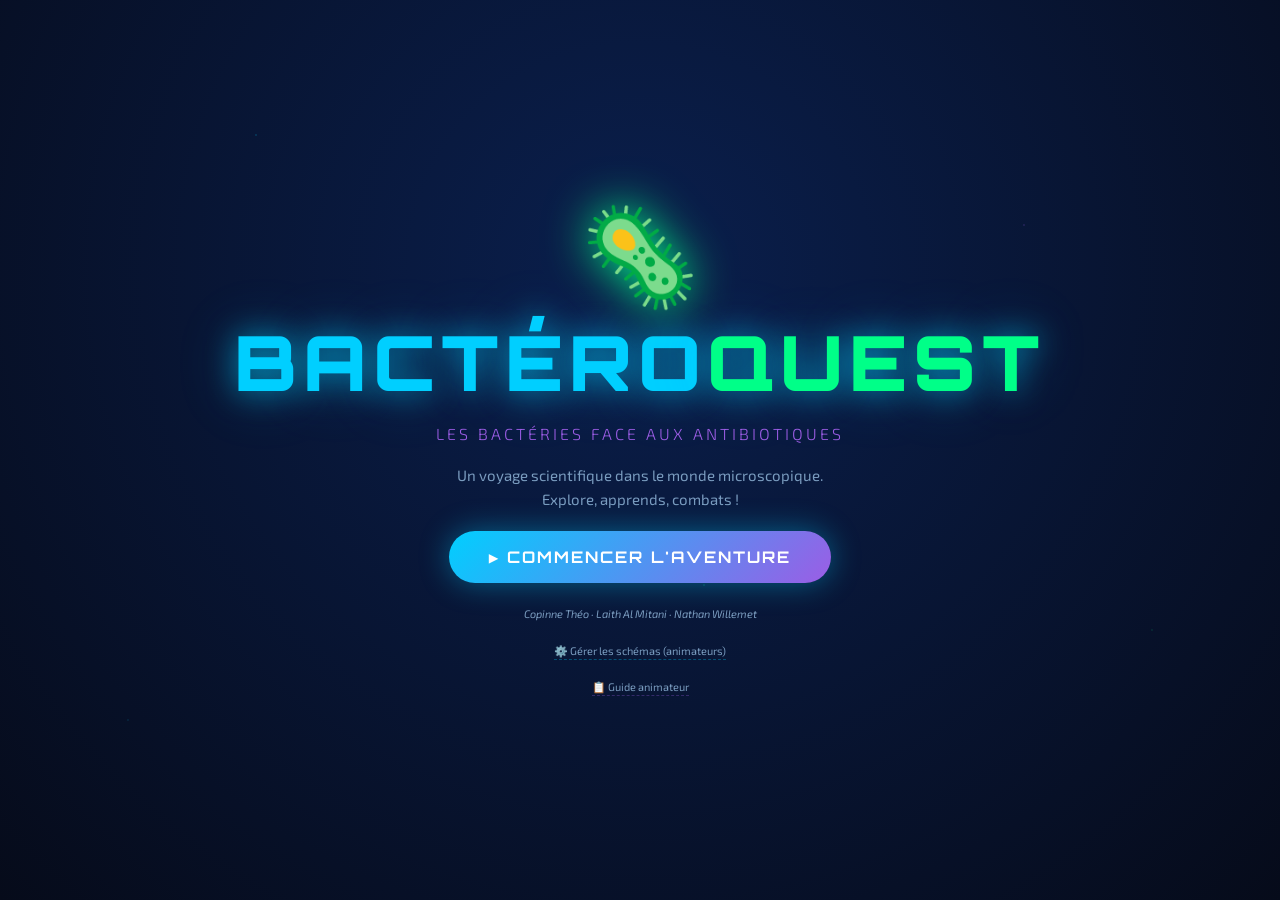
<file: index.html>
<!DOCTYPE html>
<html lang="fr">
<head>
  <meta charset="UTF-8" />
  <meta name="viewport" content="width=device-width, initial-scale=1.0, viewport-fit=cover" />
  <title>BactéroQuest — Les Bactéries face aux Antibiotiques</title>
  <link rel="stylesheet" href="style.css" />
  <link href="https://fonts.googleapis.com/css2?family=Orbitron:wght@400;700;900&family=Exo+2:wght@300;400;600&display=swap" rel="stylesheet" />
</head>
<body>

<!-- ══ ACCUEIL ══ -->
<div id="screen-home" class="screen active">
  <div class="stars"></div>
  <div class="home-content">
    <div class="logo-bacteria">🦠</div>
    <h1 class="game-title">BACTÉRO<span>QUEST</span></h1>
    <p class="game-subtitle">Les Bactéries face aux Antibiotiques</p>
    <p class="game-desc">Un voyage scientifique dans le monde microscopique.<br>Explore, apprends, combats !</p>
    <button class="btn-primary" onclick="Game.startGame()">▶ COMMENCER L'AVENTURE</button>
    <div class="credits">Copinne Théo · Laith Al Mitani · Nathan Willemet</div>
    <a href="schemas.html" style="font-size:11px;color:var(--dim);text-decoration:none;margin-top:4px;border-bottom:1px dashed rgba(0,207,255,.3);padding-bottom:1px">⚙️ Gérer les schémas (animateurs)</a>
    <a href="guide-animateur.html" style="font-size:11px;color:var(--dim);text-decoration:none;border-bottom:1px dashed rgba(155,93,229,.3);padding-bottom:1px">📋 Guide animateur</a>
  </div>
</div>

<!-- ══ HUD ══ -->
<div id="hud" class="hidden">
  <div class="hud-left">
    <span class="hud-label">NIVEAU</span>
    <span id="hud-level">1</span>
  </div>
  <div class="hud-center">
    <div class="progress-bar-wrapper"><div id="progress-bar" class="progress-bar"></div></div>
    <span id="progress-text">0 / 50 XP</span>
  </div>
  <div class="hud-right">
    <span class="hud-label">SCORE</span>
    <span id="hud-score">0</span>
  </div>
</div>

<!-- ══ NIVEAU 1 — Découverte ══ -->
<div id="screen-level1" class="screen level-screen">
  <div class="level-header">
    <span class="level-badge">NIVEAU 1</span>
    <h2>Découverte des Bactéries</h2>
  </div>
  <div class="level-body">
    <div class="arena" id="arena1">
      <canvas id="canvas1" width="700" height="420"></canvas>
      <div class="arena-instructions">👆 Clique sur les bactéries pour les observer !</div>
      <div id="info-popup" class="info-popup hidden">
        <button class="popup-close" onclick="closePopup()">✕</button>
        <div id="popup-content"></div>
      </div>
    </div>
    <div class="info-panel">
      <h3>🔬 Qu'est-ce qu'une bactérie ?</h3>
      <p>Les bactéries sont des <span class="ct" onclick="openTerm('unicellulaire')">organismes unicellulaires</span> — un seul être entier en une seule cellule ! Elles se divisent toutes les <strong>20 à 60 minutes</strong>.</p>
      <p>Elles ont une <span class="ct" onclick="openTerm('paroi')">paroi bactérienne</span> qui les protège. Il existe des <span class="ct" onclick="openTerm('coques')">coques</span> (sphériques) et des <span class="ct" onclick="openTerm('bacilles')">bacilles</span> (en bâtonnet).</p>
      <div class="fact-box">💡 Les bactéries existent depuis ~3,5 milliards d'années. Elles sont partout : intestins, sol, eau !</div>
    </div>
  </div>
  <div class="level-footer">
    <div class="xp-feedback" id="xp1">+10 XP par bactérie observée</div>
    <button class="btn-next" id="btn-next1" onclick="Game.nextLevel()" disabled>Niveau suivant ➜</button>
  </div>
</div>

<!-- ══ NIVEAU 2 — Multiplication ══ -->
<div id="screen-level2" class="screen level-screen">
  <div class="level-header">
    <span class="level-badge">NIVEAU 2</span>
    <h2>La Multiplication des Bactéries</h2>
  </div>
  <div class="level-body">
    <div class="arena" id="arena2">
      <canvas id="canvas2" width="700" height="420"></canvas>
      <div class="arena-instructions">Appuie sur le bouton pour déclencher une division !</div>
    </div>
    <div class="info-panel">
      <h3>🧬 Comment se multiplient-elles ?</h3>
      <p>Les bactéries se reproduisent par <span class="ct" onclick="openTerm('scissiparite')">scissiparité</span> (division cellulaire). Une bactérie → deux, deux → quatre… une <span class="ct" onclick="openTerm('exponentielle')">croissance exponentielle</span> !</p>
      <p>Lors de chaque division, des <span class="ct" onclick="openTerm('mutation')">mutations spontanées</span> peuvent se produire. Certaines confèrent un <strong>avantage de survie</strong>.</p>
      <div class="fact-box">⚠️ Plus la population est grande, plus la probabilité de mutations augmente — c'est la clé de l'évolution !</div>
    </div>
  </div>
  <div class="controls-row">
    <button class="btn-action" onclick="Level2.divideBacteria()">🔬 Déclencher une division</button>
    <button class="btn-action" onclick="Level2.reset()">↺ Réinitialiser</button>
    <span id="division-count" class="counter">Divisions : 0</span>
  </div>
  <div class="level-footer">
    <div class="xp-feedback">Observe au moins 4 divisions pour continuer</div>
    <button class="btn-next" id="btn-next2" onclick="Game.nextLevel()" disabled>Niveau suivant ➜</button>
  </div>
</div>

<!-- ══ NIVEAU 3 — Antibiotiques ══ -->
<div id="screen-level3" class="screen level-screen">
  <div class="level-header">
    <span class="level-badge">NIVEAU 3</span>
    <h2>Découverte des Antibiotiques</h2>
  </div>
  <div class="level-body">
    <div class="arena" id="arena3">
      <canvas id="canvas3" width="700" height="420"></canvas>
      <div class="arena-instructions">Sélectionne un antibiotique, puis clique sur une bactérie !</div>
    </div>
    <div class="info-panel">
      <h3>💊 Fleming et la Pénicilline</h3>
      <p>En <strong>1928</strong>, Fleming découvre la <span class="ct" onclick="openTerm('penicilline')">pénicilline</span>. Un antibiotique agit de 2 façons :</p>
      <ul>
        <li><span class="ct" onclick="openTerm('bacteriostatique')">Bactériostatique</span> : bloque la reproduction</li>
        <li><span class="ct" onclick="openTerm('bactericide')">Bactéricide</span> : tue la bactérie</li>
      </ul>
      <p>Les <span class="ct" onclick="openTerm('betalactamines')">β-lactamines</span> ciblent la <span class="ct" onclick="openTerm('paroi')">paroi bactérienne</span>. Elles ont une <strong>toxicité sélective</strong>.</p>
      <div class="fact-box">🏆 Fleming, Florey et Chain reçoivent le <strong>Prix Nobel en 1945</strong>.</div>
    </div>
  </div>
  <div class="controls-row">
    <button class="btn-action" id="btn-bstat" onclick="Level3.selectWeapon('static')">🛡 Bactériostatique</button>
    <button class="btn-action" id="btn-bkill" onclick="Level3.selectWeapon('kill')">⚔️ Bactéricide</button>
    <span id="weapon-selected" class="counter">Aucun sélectionné</span>
  </div>
  <div class="level-footer">
    <div class="xp-feedback">Traite 5 bactéries pour continuer</div>
    <button class="btn-next" id="btn-next3" onclick="Game.nextLevel()" disabled>Niveau suivant ➜</button>
  </div>
</div>

<!-- ══ NIVEAU 4 — Antibiogramme ══ -->
<div id="screen-level4" class="screen level-screen">
  <div class="level-header">
    <span class="level-badge">NIVEAU 4</span>
    <h2>L'Antibiogramme</h2>
  </div>
  <div class="level-body">
    <div class="arena" id="arena4">
      <canvas id="canvas4" width="700" height="420"></canvas>
      <div class="arena-instructions">👆 Clique sur un disque pour voir la zone d'inhibition</div>
    </div>
    <!-- Panel info antibiogramme — non bloquant, dans le sidebar -->
    <div id="bio-info-panel">
      <h3>🧫 Antibiogramme</h3>
      <p>Boîte de Petri avec disques d'<span class="ct" onclick="openTerm('antibiogramme')">antibiotiques</span>. La <span class="ct" onclick="openTerm('zoneInhibition')">zone d'inhibition</span> mesure l'efficacité.</p>
      <p><strong>Catégories :</strong></p>
      <p>🟢 <strong style="color:var(--green)">S</strong> = Sensible — traitement efficace<br>🟡 <strong style="color:var(--yellow)">I</strong> = Intermédiaire — dose élevée<br>🔴 <strong style="color:var(--red)">R</strong> = <span class="ct" onclick="openTerm('resistant')">Résistant</span> — inefficace</p>
      <div id="bio-disc-details">
        <p style="color:var(--dim);font-style:italic;font-size:11px">Clique un disque pour l'analyser →</p>
      </div>
    </div>
  </div>
  <div class="level-footer">
    <div class="xp-feedback">Analyse tous les disques pour débloquer la suite</div>
    <button class="btn-next" id="btn-next4" onclick="Game.nextLevel()" disabled>Niveau suivant ➜</button>
  </div>
</div>

<!-- ══ NIVEAU 5 — Résistance ══ -->
<div id="screen-level5" class="screen level-screen">
  <div class="level-header">
    <span class="level-badge">NIVEAU 5</span>
    <h2>La Résistance aux Antibiotiques</h2>
  </div>
  <div class="level-body">
    <div class="arena" id="arena5">
      <canvas id="canvas5" width="700" height="420"></canvas>
      <div class="arena-instructions">Rouge = résistante 🔴 | Verte = sensible 🟢 — Lance un antibiotique !</div>
    </div>
    <div class="info-panel">
      <h3>🦠 Mécanismes de résistance</h3>
      <p>Sous la <span class="ct" onclick="openTerm('pressionSelection')">pression de sélection</span>, seules les bactéries résistantes survivent et se multiplient.</p>
      <ul>
        <li>Modification de la <span class="ct" onclick="openTerm('cibleAb')">cible</span> de l'antibiotique</li>
        <li>Production de <span class="ct" onclick="openTerm('betalactamase')">β-lactamases</span></li>
        <li><span class="ct" onclick="openTerm('transfertH')">Transfert horizontal de gènes</span></li>
      </ul>
      <div class="fact-box">⚠️ Le <span class="ct" onclick="openTerm('sarm')">SARM</span> est apparu dès 1960. Il cause des infections graves en milieu hospitalier.</div>
    </div>
  </div>
  <div class="controls-row">
    <button class="btn-action" onclick="Level5.addAntibiotic()">💊 Lancer antibiotique</button>
    <button class="btn-action" onclick="Level5.reset()">↺ Réinitialiser</button>
    <span id="resistant-count" class="counter">Résistantes : 0</span>
  </div>
  <div class="level-footer">
    <div class="xp-feedback">Observe 3 générations pour continuer</div>
    <button class="btn-next" id="btn-next5" onclick="Game.nextLevel()" disabled>Niveau suivant ➜</button>
  </div>
</div>

<!-- ══ NIVEAU 6 — Impact mondial ══ -->
<div id="screen-level6" class="screen level-screen">
  <div class="level-header">
    <span class="level-badge">NIVEAU 6</span>
    <h2>Impact Mondial &amp; Solutions</h2>
  </div>
  <div class="level-body two-cols">
    <div class="stats-grid">
      <div class="stat-card" onclick="Level6.revealStat(this)">
        <div class="stat-icon">💀</div><div class="stat-value hidden-val">1,27 M</div>
        <div class="stat-label">décès directs/an (OMS 2023)</div><div class="stat-hint">Clique pour révéler</div>
      </div>
      <div class="stat-card" onclick="Level6.revealStat(this)">
        <div class="stat-icon">🔮</div><div class="stat-value hidden-val">10 M</div>
        <div class="stat-label">décès prévus/an d'ici 2050</div><div class="stat-hint">Clique pour révéler</div>
      </div>
      <div class="stat-card" onclick="Level6.revealStat(this)">
        <div class="stat-icon">🇺🇸</div><div class="stat-value hidden-val">2,8 M</div>
        <div class="stat-label">infections résistantes/an aux USA</div><div class="stat-hint">Clique pour révéler</div>
      </div>
      <div class="stat-card" onclick="Level6.revealStat(this)">
        <div class="stat-icon">🇪🇺</div><div class="stat-value hidden-val">35 000</div>
        <div class="stat-label">décès liés aux résistances en Europe/an</div><div class="stat-hint">Clique pour révéler</div>
      </div>
      <div class="stat-card" onclick="Level6.revealStat(this)">
        <div class="stat-icon">💰</div><div class="stat-value hidden-val">1 Md $</div>
        <div class="stat-label">coût pour développer 1 antibiotique</div><div class="stat-hint">Clique pour révéler</div>
      </div>
      <div class="stat-card" onclick="Level6.revealStat(this)">
        <div class="stat-icon">⏱️</div><div class="stat-value hidden-val">> 10 ans</div>
        <div class="stat-label">nécessaires pour créer un antibiotique</div><div class="stat-hint">Clique pour révéler</div>
      </div>
    </div>
    <div class="solutions-panel">
      <h3>🌍 Les Solutions</h3>
      <div class="solution-item" onclick="this.classList.toggle('open')">
        <div class="sol-title">💊 Antibiothérapie raisonnée</div>
        <div class="sol-body">Prescrire le bon antibiotique, à la bonne dose, pour la bonne durée. L'IA aide désormais les médecins à choisir le bon traitement.</div>
      </div>
      <div class="solution-item" onclick="this.classList.toggle('open')">
        <div class="sol-title">🦠 Phagothérapie</div>
        <div class="sol-body">Utiliser des virus (bactériophages) pour détruire les superbactéries. Inventée en 1917, la Belgique et la France l'utilisent en dernier recours.</div>
      </div>
      <div class="solution-item" onclick="this.classList.toggle('open')">
        <div class="sol-title">🤖 Intelligence Artificielle</div>
        <div class="sol-body">En 2025, l'IA a permis la découverte de la lariocidine et de deux nouveaux antibiotiques contre la gonorrhée et le SARM.</div>
      </div>
      <div class="solution-item" onclick="this.classList.toggle('open')">
        <div class="sol-title">💉 Vaccination</div>
        <div class="sol-body">Les vaccins contre 23 agents pathogènes peuvent réduire de 22% les doses d'antibiotiques dans le monde (OMS).</div>
      </div>
      <div class="solution-item" onclick="this.classList.toggle('open')">
        <div class="sol-title">🌐 Plan "One Health"</div>
        <div class="sol-body">Belgique : un plan de 260 millions € (2026–2030) liant santé humaine, animale et environnementale.</div>
      </div>
    </div>
  </div>
  <div class="level-footer">
    <div class="xp-feedback">Révèle toutes les statistiques pour continuer</div>
    <button class="btn-next" id="btn-next6" onclick="Game.goQuiz()" disabled>Passer au Quiz Final ➜</button>
  </div>
</div>

<!-- ══ QUIZ ══ -->
<div id="screen-quiz" class="screen">
  <div class="level-header">
    <span class="level-badge quiz-badge">QUIZ FINAL</span>
    <h2>Teste tes Connaissances !</h2>
  </div>
  <div id="quiz-container">
    <div id="question-area"></div>
    <div id="answer-area"></div>
    <div id="feedback-area"></div>
  </div>
  <div class="quiz-progress">
    <span id="quiz-progress-text">Tirage de la difficulté...</span>
    <div class="progress-bar-wrapper"><div id="quiz-progress-bar" class="progress-bar"></div></div>
  </div>
</div>

<!-- ══ FIN ══ -->
<div id="screen-end" class="screen">
  <div class="end-content">
    <div class="trophy">🏆</div>
    <h2>Mission Accomplie !</h2>
    <p class="end-subtitle">Tu es maintenant un expert en antibiorésistance !</p>
    <div class="end-score-box">
      <div class="end-score-label">Score Final</div>
      <div id="end-score" class="end-score-value">0</div>
      <div id="end-rank" class="end-rank"></div>
    </div>
    <p class="end-message" id="end-message"></p>
    <button class="btn-primary" onclick="Game.restart()">↺ Rejouer</button>
  </div>
</div>

<!-- ══ NAV ══ -->
<nav id="level-nav" class="hidden">
  <button class="nav-btn" id="nav1" onclick="Game.goToLevel(1)">1</button>
  <button class="nav-btn" id="nav2" onclick="Game.goToLevel(2)">2</button>
  <button class="nav-btn" id="nav3" onclick="Game.goToLevel(3)">3</button>
  <button class="nav-btn" id="nav4" onclick="Game.goToLevel(4)">4</button>
  <button class="nav-btn" id="nav5" onclick="Game.goToLevel(5)">5</button>
  <button class="nav-btn" id="nav6" onclick="Game.goToLevel(6)">6</button>
  <button class="nav-btn" id="navQ" onclick="Game.goQuiz()">Q</button>
</nav>

<!-- ══ TERM MODAL ══ -->
<div id="term-modal" class="term-modal hidden">
  <div class="term-modal-box">
    <button class="term-modal-close" onclick="closeTerm()">✕</button>
    <div id="term-modal-content"></div>
  </div>
</div>

<script src="script.js"></script>
</body>
</html>
</file>
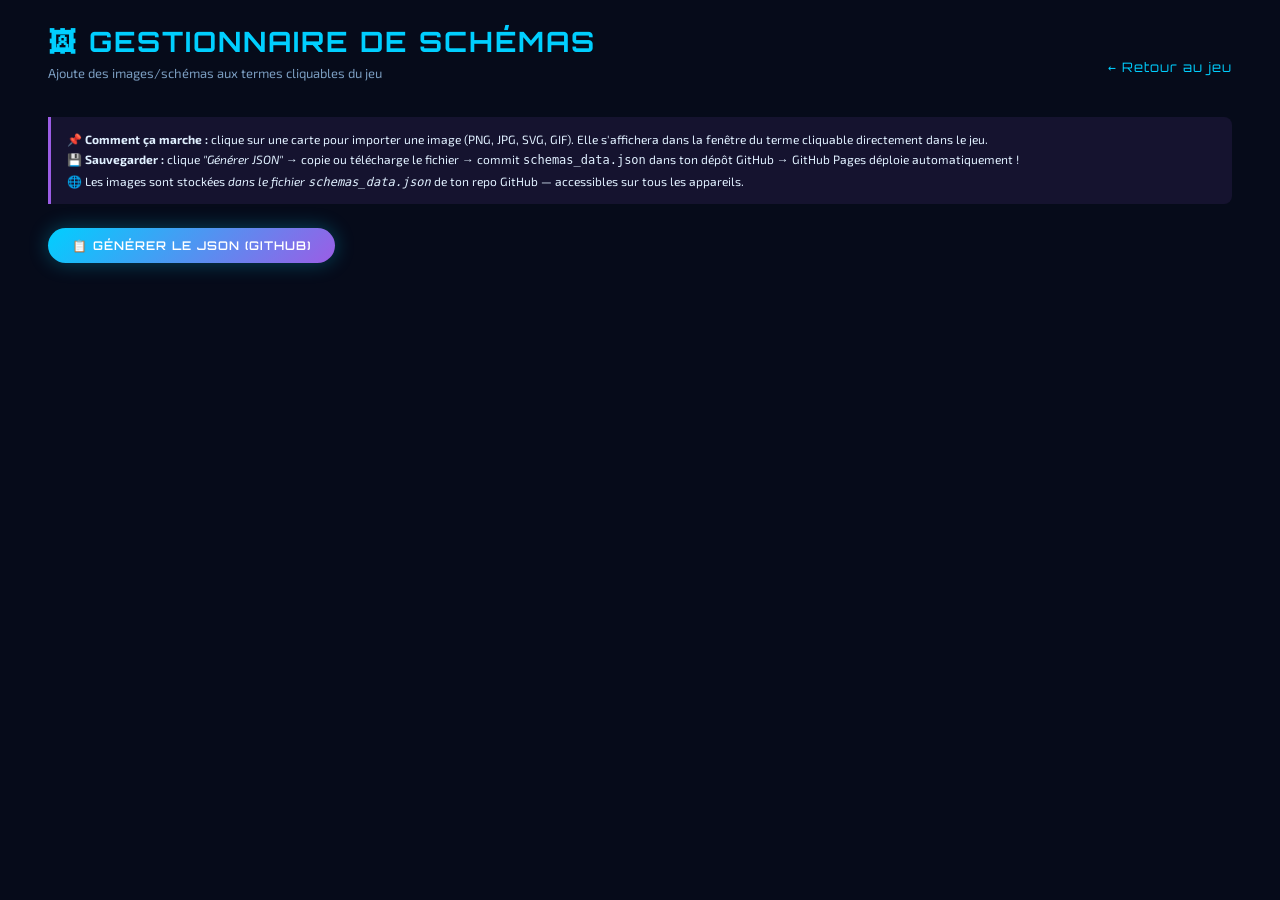
<file: schemas.html>
<!DOCTYPE html>
<html lang="fr">
<head>
  <meta charset="UTF-8"/>
  <meta name="viewport" content="width=device-width, initial-scale=1.0"/>
  <title>BactéroQuest — Gestionnaire de Schémas</title>
  <link href="https://fonts.googleapis.com/css2?family=Orbitron:wght@400;700;900&family=Exo+2:wght@300;400;600&display=swap" rel="stylesheet"/>
  <style>
    :root {
      --bg:#060b1a; --bg2:#0d1b35; --blue:#00cfff; --green:#00ff88;
      --purple:#9b5de5; --red:#ff4d6d; --yellow:#ffd60a; --text:#e0f0ff;
      --dim:#7a9cbf; --border:rgba(0,207,255,0.22);
      --fd:'Orbitron',monospace; --fb:'Exo 2',sans-serif;
    }
    *,*::before,*::after{box-sizing:border-box;margin:0;padding:0}
    body{background:var(--bg);color:var(--text);font-family:var(--fb);min-height:100vh;padding:24px clamp(16px,5vw,48px);}
    h1{font-family:var(--fd);color:var(--blue);font-size:clamp(18px,4vw,28px);margin-bottom:6px;letter-spacing:2px}
    .subtitle{color:var(--dim);font-size:13px;margin-bottom:28px}
    .grid{display:grid;grid-template-columns:repeat(auto-fill,minmax(280px,1fr));gap:18px;}
    .card{background:rgba(8,20,50,.9);border:1px solid var(--border);border-radius:12px;padding:18px;transition:border-color .2s}
    .card:hover{border-color:var(--blue)}
    .card-title{font-family:var(--fd);font-size:12px;color:var(--blue);letter-spacing:1px;margin-bottom:10px}
    .card-key{font-size:11px;color:var(--dim);margin-bottom:12px;font-style:italic}
    .preview{width:100%;height:140px;object-fit:contain;border-radius:8px;background:rgba(0,0,0,.4);border:1px dashed var(--border);display:flex;align-items:center;justify-content:center;margin-bottom:12px;overflow:hidden;cursor:pointer;position:relative}
    .preview img{width:100%;height:100%;object-fit:contain;border-radius:8px}
    .preview .placeholder{color:var(--dim);font-size:12px;text-align:center;padding:8px;line-height:1.6;pointer-events:none}
    .preview .overlay{position:absolute;inset:0;background:rgba(0,207,255,.1);display:flex;align-items:center;justify-content:center;opacity:0;transition:opacity .2s;border-radius:8px}
    .preview:hover .overlay{opacity:1}
    .overlay-text{color:#fff;font-size:12px;font-weight:600;background:rgba(0,0,0,.6);padding:6px 12px;border-radius:6px}
    input[type=file]{display:none}
    .btn{border:none;border-radius:8px;padding:8px 14px;font-family:var(--fb);font-size:12px;font-weight:600;cursor:pointer;transition:all .2s}
    .btn-upload{background:rgba(0,207,255,.12);color:var(--blue);border:1px solid rgba(0,207,255,.4)}
    .btn-upload:hover{background:rgba(0,207,255,.25)}
    .btn-remove{background:rgba(255,77,109,.1);color:var(--red);border:1px solid rgba(255,77,109,.3)}
    .btn-remove:hover{background:rgba(255,77,109,.25)}
    .btn-row{display:flex;gap:8px;flex-wrap:wrap}
    .status{font-size:11px;margin-top:8px;min-height:16px}
    .status.ok{color:var(--green)} .status.err{color:var(--red)}
    .header-bar{display:flex;align-items:center;justify-content:space-between;gap:12px;flex-wrap:wrap;margin-bottom:8px}
    .btn-save-all{background:linear-gradient(135deg,var(--blue),var(--purple));color:#fff;padding:10px 24px;font-family:var(--fd);font-size:12px;letter-spacing:1px;border-radius:30px;box-shadow:0 0 20px rgba(0,207,255,.3)}
    .btn-save-all:hover{box-shadow:0 0 30px rgba(0,207,255,.5)}
    .info-box{background:rgba(155,93,229,.1);border-left:3px solid var(--purple);padding:12px 16px;border-radius:0 8px 8px 0;font-size:12px;color:var(--text);line-height:1.7;margin-bottom:24px}
    .back-link{color:var(--blue);text-decoration:none;font-size:13px;font-family:var(--fd);letter-spacing:1px}
    .back-link:hover{color:var(--green)}
    ::-webkit-scrollbar{width:4px} ::-webkit-scrollbar-track{background:rgba(0,0,0,.2)} ::-webkit-scrollbar-thumb{background:rgba(0,207,255,.3);border-radius:4px}
  </style>
</head>
<body>

<div class="header-bar">
  <div>
    <h1>🖼 GESTIONNAIRE DE SCHÉMAS</h1>
    <p class="subtitle">Ajoute des images/schémas aux termes cliquables du jeu</p>
  </div>
  <a href="index.html" class="back-link">← Retour au jeu</a>
</div>

<div class="info-box">
  📌 <strong>Comment ça marche :</strong> clique sur une carte pour importer une image (PNG, JPG, SVG, GIF). Elle s'affichera dans la fenêtre du terme cliquable directement dans le jeu.<br>
  💾 <strong>Sauvegarder :</strong> clique <em>"Générer JSON"</em> → copie ou télécharge le fichier → commit <code>schemas_data.json</code> dans ton dépôt GitHub → GitHub Pages déploie automatiquement !<br>
  🌐 Les images sont stockées <em>dans le fichier <code>schemas_data.json</code></em> de ton repo GitHub — accessibles sur tous les appareils.
</div>

<button class="btn btn-save-all" onclick="saveAll()">📋 GÉNÉRER LE JSON (GITHUB)</button>
<div id="save-status" style="margin-top:8px;font-size:12px;min-height:16px"></div>

<br><br>

<div class="grid" id="terms-grid"></div>

<script>
const TERM_LABELS = {
  unicellulaire:  { title:'🦠 Organisme Unicellulaire',      hint:'Comparaison humain vs bactérie' },
  paroi:          { title:'🏰 Paroi Bactérienne',             hint:'Structure couche peptidoglycane' },
  coques:         { title:'⚪ Les Coques',                    hint:'Formes : mono, diplo, strepto, staphylo' },
  bacilles:       { title:'🔴 Les Bacilles',                  hint:'Formes bâtonnet, flagelles, spores' },
  scissiparite:   { title:'✂️ Scissiparité',                  hint:'Schéma division binaire : 1→2→4' },
  exponentielle:  { title:'📈 Croissance Exponentielle',      hint:'Courbe ou tableau de croissance' },
  mutation:       { title:'🧬 Mutation Génétique',            hint:'Séquence ADN avant/après mutation' },
  penicilline:    { title:'💊 La Pénicilline',                hint:'Moisissure Penicillium / structure' },
  bacteriostatique:{ title:'🛡 Bactériostatique',             hint:'Schéma bactérie bloquée' },
  bactericide:    { title:'⚔️ Bactéricide',                   hint:'Schéma bactérie détruite' },
  betalactamines: { title:'🔬 β-Lactamines',                  hint:'Cycle β-lactame, structure moléculaire' },
  antibiogramme:  { title:'🧫 Antibiogramme',                 hint:'Photo boîte de Pétri réelle' },
  zoneInhibition: { title:'⭕ Zone d\'Inhibition',            hint:'Mesure du diamètre, catégories S/I/R' },
  resistant:      { title:'🔴 Résistance Bactérienne',        hint:'Mécanismes : pompe, enzyme, mutation' },
  pressionSelection:{ title:'🎯 Pression de Sélection',       hint:'Courbe : avant/après antibiotique' },
  cibleAb:        { title:'🎯 Cibles des Antibiotiques',      hint:'Tableau ou schéma des cibles' },
  betalactamase:  { title:'🧪 β-Lactamases',                  hint:'Enzyme découpant le cycle β-lactame' },
  transfertH:     { title:'🔄 Transfert Horizontal',          hint:'3 mécanismes : conjugaison/transfo/transduction' },
  sarm:           { title:'⚠️ Le SARM',                       hint:'Frise chronologique résistances' },
};

let images = {};

function loadSaved() {

<script>
const TERM_LABELS = {
  unicellulaire:  { title:'🦠 Organisme Unicellulaire',      hint:'Comparaison humain vs bactérie' },
  paroi:          { title:'🏰 Paroi Bactérienne',             hint:'Structure couche peptidoglycane' },
  coques:         { title:'⚪ Les Coques',                    hint:'Formes : mono, diplo, strepto, staphylo' },
  bacilles:       { title:'🔴 Les Bacilles',                  hint:'Formes bâtonnet, flagelles, spores' },
  scissiparite:   { title:'✂️ Scissiparité',                  hint:'Schéma division binaire : 1→2→4' },
  exponentielle:  { title:'📈 Croissance Exponentielle',      hint:'Courbe ou tableau de croissance' },
  mutation:       { title:'🧬 Mutation Génétique',            hint:'Séquence ADN avant/après mutation' },
  penicilline:    { title:'💊 La Pénicilline',                hint:'Moisissure Penicillium / structure' },
  bacteriostatique:{ title:'🛡 Bactériostatique',             hint:'Schéma bactérie bloquée' },
  bactericide:    { title:'⚔️ Bactéricide',                   hint:'Schéma bactérie détruite' },
  betalactamines: { title:'🔬 β-Lactamines',                  hint:'Cycle β-lactame, structure moléculaire' },
  antibiogramme:  { title:'🧫 Antibiogramme',                 hint:'Photo boîte de Pétri réelle' },
  zoneInhibition: { title:'⭕ Zone d\'Inhibition',            hint:'Mesure du diamètre, catégories S/I/R' },
  resistant:      { title:'🔴 Résistance Bactérienne',        hint:'Mécanismes : pompe, enzyme, mutation' },
  pressionSelection:{ title:'🎯 Pression de Sélection',       hint:'Courbe : avant/après antibiotique' },
  cibleAb:        { title:'🎯 Cibles des Antibiotiques',      hint:'Tableau ou schéma des cibles' },
  betalactamase:  { title:'🧪 β-Lactamases',                  hint:'Enzyme découpant le cycle β-lactame' },
  transfertH:     { title:'🔄 Transfert Horizontal',          hint:'3 mécanismes : conjugaison/transfo/transduction' },
  sarm:           { title:'⚠️ Le SARM',                       hint:'Frise chronologique résistances' },
};

// ─── Images chargées depuis schemas_data.json ───
let images = {};

async function loadFromGitHub() {
  try {
    const r = await fetch('schemas_data.json?v=' + Date.now());
    if (!r.ok) throw new Error('Fichier introuvable');
    const data = await r.json();
    for (const k in data) {
      if (data[k]?.image) images[k] = data[k].image;
    }
    document.getElementById('load-status').textContent = '✅ Schémas chargés depuis GitHub';
    document.getElementById('load-status').style.color = 'var(--green)';
  } catch(e) {
    document.getElementById('load-status').textContent = '⚠️ schemas_data.json non trouvé — aucune image chargée';
    document.getElementById('load-status').style.color = 'var(--yellow)';
  }
  buildGrid();
}

function buildGrid() {
  const grid = document.getElementById('terms-grid');
  grid.innerHTML = '';
  for(const [key, meta] of Object.entries(TERM_LABELS)) {
    const hasImg = !!images[key];
    const card = document.createElement('div');
    card.className = 'card';
    card.innerHTML = `
      <div class="card-title">${meta.title}</div>
      <div class="card-key">Clé : <code style="color:var(--yellow)">${key}</code></div>
      <div class="preview" id="prev-${key}" onclick="triggerUpload('${key}')">
        ${hasImg ? `<img src="${images[key]}" alt="${meta.title}" id="img-${key}">` : `<div class="placeholder">📷 Clique pour importer<br><small style="color:var(--blue)">${meta.hint}</small></div>`}
        <div class="overlay"><span class="overlay-text">📂 Importer image</span></div>
      </div>
      <input type="file" id="file-${key}" accept="image/*" onchange="handleFile('${key}', this)">
      <div class="btn-row">
        <button class="btn btn-upload" onclick="triggerUpload('${key}')">📂 Importer</button>
        ${hasImg ? `<button class="btn btn-remove" onclick="removeImage('${key}')">🗑 Supprimer</button>` : ''}
      </div>
      <div class="status" id="st-${key}">${hasImg ? '✅ Image présente' : ''}</div>`;
    grid.appendChild(card);
  }
}

function triggerUpload(key) {
  document.getElementById('file-'+key).click();
}

function handleFile(key, input) {
  const file = input.files[0];
  if(!file) return;
  if(file.size > 2*1024*1024) {
    document.getElementById('st-'+key).className='status err';
    document.getElementById('st-'+key).textContent='⚠️ Image trop lourde (max 2 Mo)';
    return;
  }
  const reader = new FileReader();
  reader.onload = e => {
    images[key] = e.target.result;
    document.getElementById('st-'+key).className='status ok';
    document.getElementById('st-'+key).textContent='✅ Image chargée — clique "Générer JSON" pour sauvegarder';
    const prev = document.getElementById('prev-'+key);
    prev.innerHTML = `<img src="${e.target.result}" alt="${key}" id="img-${key}"><div class="overlay"><span class="overlay-text">📂 Changer</span></div>`;
    const btnRow = prev.nextElementSibling.nextElementSibling;
    if(!btnRow.querySelector('.btn-remove')) {
      const rem = document.createElement('button');
      rem.className='btn btn-remove'; rem.textContent='🗑 Supprimer';
      rem.onclick = () => removeImage(key);
      btnRow.appendChild(rem);
    }
  };
  reader.readAsDataURL(file);
}

function removeImage(key) {
  delete images[key];
  buildGrid();
}

// ─── Génère le JSON à committer sur GitHub ───
function saveAll() {
  const output = {};
  for (const k in TERM_LABELS) {
    output[k] = { image: images[k] || '' };
  }
  const json = JSON.stringify(output, null, 2);

  // Affiche dans une modale
  let modal = document.getElementById('json-modal');
  if (!modal) {
    modal = document.createElement('div');
    modal.id = 'json-modal';
    modal.style.cssText = 'position:fixed;inset:0;background:rgba(0,0,0,.85);z-index:9999;display:flex;flex-direction:column;align-items:center;justify-content:center;padding:24px;gap:16px';
    document.body.appendChild(modal);
  }
  modal.innerHTML = `
    <div style="background:#0d1b35;border:1px solid var(--border);border-radius:12px;padding:24px;max-width:700px;width:100%;max-height:80vh;display:flex;flex-direction:column;gap:12px">
      <div style="font-family:var(--fd);color:var(--blue);font-size:14px;letter-spacing:2px">📋 SCHEMAS_DATA.JSON — À COMMITTER SUR GITHUB</div>
      <div style="font-size:12px;color:var(--dim);line-height:1.7">
        1. Copie ce JSON<br>
        2. Ouvre <strong style="color:var(--text)">schemas_data.json</strong> dans ton dépôt GitHub<br>
        3. Remplace son contenu par ce JSON et commit<br>
        4. GitHub Pages déploie → les schémas sont en ligne !
      </div>
      <textarea id="json-output" style="background:#060b1a;color:#00ff88;border:1px solid var(--border);border-radius:8px;padding:12px;font-size:11px;font-family:monospace;flex:1;min-height:280px;resize:vertical">${json}</textarea>
      <div style="display:flex;gap:10px;flex-wrap:wrap">
        <button class="btn btn-upload" onclick="document.getElementById('json-output').select();document.execCommand('copy');this.textContent='✅ Copié !'">📋 Copier</button>
        <button class="btn btn-upload" onclick="downloadJSON('${encodeURIComponent(json)}')">⬇️ Télécharger schemas_data.json</button>
        <button class="btn btn-remove" onclick="document.getElementById('json-modal').remove()">✕ Fermer</button>
      </div>
    </div>`;
  document.getElementById('save-status').style.color = 'var(--green)';
  document.getElementById('save-status').textContent = `JSON généré — ${Object.keys(images).length} image(s).`;
  setTimeout(() => { document.getElementById('save-status').textContent = ''; }, 4000);
}

function downloadJSON(encodedJson) {
  const blob = new Blob([decodeURIComponent(encodedJson)], { type: 'application/json' });
  const a = document.createElement('a');
  a.href = URL.createObjectURL(blob);
  a.download = 'schemas_data.json';
  a.click();
}

// ─── Démarrage ───
document.getElementById('save-status').insertAdjacentHTML('beforebegin',
  '<div id="load-status" style="font-size:12px;margin-bottom:8px;color:var(--dim)">Chargement depuis GitHub...</div>');
loadFromGitHub();
</script>

</body>
</html>
</file>
<file: style.css>
/* ============================================================
   BACTÉROQUEST v3 — style.css
   Animation-first • Fully responsive • No zoom artifacts
   ============================================================ */

:root {
  --bg: #060b1a;
  --bg2: #0d1b35;
  --panel: rgba(8, 20, 50, 0.90);
  --blue: #00cfff;
  --green: #00ff88;
  --purple: #9b5de5;
  --red: #ff4d6d;
  --yellow: #ffd60a;
  --text: #e0f0ff;
  --dim: #7a9cbf;
  --border: rgba(0, 207, 255, 0.22);
  --fd: 'Orbitron', monospace;
  --fb: 'Exo 2', sans-serif;
  --hud: 48px;
  --r: 10px;
}

/* ── RESET ── */
*, *::before, *::after { box-sizing: border-box; margin: 0; padding: 0; }
html { height: 100%; -webkit-text-size-adjust: 100%; }
body {
  height: 100%; min-height: 100dvh;
  background: var(--bg); color: var(--text);
  font-family: var(--fb); overflow: hidden;
  touch-action: manipulation; -webkit-tap-highlight-color: transparent;
}

/* ── SCREENS ── */
.screen {
  display: none; width: 100vw; height: 100dvh;
  position: absolute; inset: 0;
  overflow-y: auto; overflow-x: hidden;
  -webkit-overflow-scrolling: touch;
}
.screen.active { display: flex; flex-direction: column; }

/* ══════════════════════════════════════════
   HOME
══════════════════════════════════════════ */
#screen-home {
  justify-content: center; align-items: center;
  background: radial-gradient(ellipse at 50% 30%, #0a1f4d, var(--bg));
}
.stars {
  position: fixed; inset: 0; pointer-events: none; z-index: 0;
  background-image:
    radial-gradient(1px 1px at 20% 15%, rgba(0,207,255,.5) 0%, transparent 100%),
    radial-gradient(1px 1px at 80% 25%, rgba(155,93,229,.5) 0%, transparent 100%),
    radial-gradient(1px 1px at 55% 65%, rgba(0,255,136,.4) 0%, transparent 100%),
    radial-gradient(1px 1px at 10% 80%, rgba(0,207,255,.3) 0%, transparent 100%),
    radial-gradient(1px 1px at 90% 70%, rgba(0,255,136,.3) 0%, transparent 100%);
  animation: twinkle 4s infinite alternate;
}
@keyframes twinkle { 0%{opacity:.5} 100%{opacity:1} }

.home-content {
  position: relative; z-index: 1;
  display: flex; flex-direction: column; align-items: center;
  gap: clamp(10px, 2.5vh, 20px); text-align: center;
  padding: clamp(20px,5vw,48px) clamp(16px,6vw,40px);
  width: 100%; max-width: 560px;
}
.logo-bacteria {
  font-size: clamp(52px,14vw,96px); line-height: 1;
  animation: spin 8s linear infinite;
  filter: drop-shadow(0 0 24px var(--green));
}
@keyframes spin { 0%{transform:rotate(0)scale(1)} 50%{transform:rotate(180deg)scale(1.1)} 100%{transform:rotate(360deg)scale(1)} }

.game-title {
  font-family: var(--fd); font-weight: 900;
  font-size: clamp(30px, 9vw, 76px);
  color: var(--blue); line-height: 1.1;
  letter-spacing: clamp(2px, .8vw, 6px);
  text-shadow: 0 0 30px rgba(0,207,255,.6), 0 0 60px rgba(0,207,255,.3);
}
.game-title span { color: var(--green); }
.game-subtitle {
  font-size: clamp(10px, 2.5vw, 16px); color: var(--purple);
  letter-spacing: clamp(1px,.5vw,3px); text-transform: uppercase; font-weight: 300;
}
.game-desc { font-size: clamp(12px,2vw,15px); color: var(--dim); line-height: 1.6; max-width: 380px; }
.credits { font-size: clamp(9px,1.5vw,11px); color: var(--dim); font-style: italic; margin-top: 4px; }

/* ══════════════════════════════════════════
   BUTTONS
══════════════════════════════════════════ */
.btn-primary {
  background: linear-gradient(135deg, var(--blue), var(--purple));
  color: #fff; border: none; border-radius: 50px; cursor: pointer;
  padding: clamp(12px,2vh,16px) clamp(24px,5vw,40px);
  font-family: var(--fd); font-size: clamp(12px,2vw,16px);
  font-weight: 700; letter-spacing: 2px; text-transform: uppercase;
  box-shadow: 0 0 30px rgba(0,207,255,.4); transition: all .3s;
}
.btn-primary:hover { transform: translateY(-2px); box-shadow: 0 0 50px rgba(0,207,255,.6); }
.btn-primary:active { transform: translateY(0); }

.btn-next {
  background: linear-gradient(135deg, var(--green), var(--blue));
  color: var(--bg); border: none; border-radius: 30px; cursor: pointer;
  padding: clamp(8px,1.5vh,11px) clamp(14px,3vw,26px);
  font-family: var(--fd); font-size: clamp(10px,1.5vw,13px);
  font-weight: 700; letter-spacing: 1px; transition: all .3s;
  white-space: nowrap; flex-shrink: 0;
}
.btn-next:disabled { opacity: .3; cursor: not-allowed; filter: grayscale(1); }
.btn-next:not(:disabled):hover { transform: translateY(-2px); box-shadow: 0 0 20px rgba(0,255,136,.5); }

.btn-action {
  background: rgba(0,207,255,.08); color: var(--blue);
  border: 1px solid rgba(0,207,255,.5); border-radius: 8px; cursor: pointer;
  padding: clamp(7px,1.5vh,9px) clamp(10px,2vw,18px);
  font-family: var(--fb); font-size: clamp(11px,1.5vw,13px); font-weight: 600;
  transition: all .2s;
}
.btn-action:hover { background: rgba(0,207,255,.2); box-shadow: 0 0 12px rgba(0,207,255,.3); }
.btn-action.selected { background: rgba(0,255,136,.15); border-color: var(--green); color: var(--green); }

/* ══════════════════════════════════════════
   HUD
══════════════════════════════════════════ */
#hud {
  position: fixed; top: 0; left: 0; right: 0; z-index: 300;
  display: flex; align-items: center; gap: clamp(8px,2vw,20px);
  padding: 0 clamp(12px,3vw,24px); height: var(--hud);
  background: rgba(6,11,26,.96); border-bottom: 1px solid var(--border);
  backdrop-filter: blur(12px); -webkit-backdrop-filter: blur(12px);
}
#hud.hidden { display: none; }
.hud-label { font-family: var(--fd); font-size: clamp(7px,1vw,9px); color: var(--dim); display: block; letter-spacing: 2px; }
#hud-level, #hud-score { font-family: var(--fd); font-size: clamp(16px,3vw,22px); font-weight: 900; color: var(--blue); line-height: 1; }
.hud-left, .hud-right { display: flex; flex-direction: column; align-items: center; flex-shrink: 0; }
.hud-center { flex: 1; display: flex; flex-direction: column; align-items: center; gap: 2px; min-width: 0; }
#progress-text { font-size: clamp(9px,1.5vw,11px); color: var(--dim); white-space: nowrap; }
.progress-bar-wrapper { width: 100%; height: 6px; background: rgba(255,255,255,.1); border-radius: 3px; overflow: hidden; }
.progress-bar { height: 100%; width: 0%; background: linear-gradient(90deg, var(--blue), var(--green)); border-radius: 3px; transition: width .5s ease; box-shadow: 0 0 8px var(--green); }

/* ══════════════════════════════════════════
   LEVEL SCREEN SHELL
   Animation = HERO, info panel = sidebar
══════════════════════════════════════════ */
.level-screen {
  flex-direction: column;
  padding-top: var(--hud);
  background: radial-gradient(ellipse at 50% 0%, #0d1b35, var(--bg));
}
.level-screen::before {
  content: ''; position: fixed; inset: 0; pointer-events: none; z-index: 0;
  background-image:
    radial-gradient(circle at 15% 85%, rgba(0,255,136,.03), transparent 50%),
    radial-gradient(circle at 85% 15%, rgba(155,93,229,.04), transparent 50%),
    radial-gradient(circle at 50% 50%, rgba(0,207,255,.02), transparent 70%);
}

.level-header {
  display: flex; align-items: center; gap: clamp(8px,2vw,16px);
  padding: clamp(8px,1.5vh,12px) clamp(12px,3vw,24px);
  border-bottom: 1px solid var(--border); flex-shrink: 0; position: relative; z-index: 1;
}
.level-badge {
  font-family: var(--fd); font-size: clamp(8px,1.2vw,11px); font-weight: 700;
  background: linear-gradient(135deg, var(--blue), var(--purple));
  color: #fff; padding: 5px clamp(8px,1.5vw,14px); border-radius: 20px;
  letter-spacing: 1.5px; white-space: nowrap;
}
.quiz-badge { background: linear-gradient(135deg, var(--yellow), var(--red)); }
.level-header h2 { font-family: var(--fd); font-size: clamp(13px,2.5vw,20px); color: var(--text); font-weight: 700; line-height: 1.2; }

/* ── LEVEL BODY : animation FIRST (desktop = animation large, panel right) ── */
.level-body {
  display: flex; flex: 1; min-height: 0;
  gap: clamp(10px,1.5vw,16px);
  padding: clamp(10px,1.5vw,16px) clamp(12px,2vw,20px);
  position: relative; z-index: 1;
  overflow: hidden;
}

/* Desktop/tablet landscape: animation | panel */
@media (min-width: 769px) {
  .level-body { flex-direction: row; align-items: stretch; }
  .level-body > .arena { order: 1; flex: 1; }
  .level-body > .info-panel { order: 2; }
}

/* Mobile / small: stacked, animation on top */
@media (max-width: 768px) {
  .level-body {
    flex-direction: column; overflow-y: auto;
    padding: 8px 10px; gap: 8px;
  }
}

/* Two-cols (stats level) */
.level-body.two-cols {
  display: grid; grid-template-columns: 1fr 1fr; gap: 14px; overflow: hidden;
}
@media (max-width: 768px) {
  .level-body.two-cols { grid-template-columns: 1fr; overflow-y: auto; }
}

/* ── INFO PANEL ── */
.info-panel {
  background: var(--panel); border: 1px solid var(--border); border-radius: var(--r);
  padding: clamp(12px,1.5vw,18px); overflow-y: auto; -webkit-overflow-scrolling: touch;
  flex-shrink: 0; backdrop-filter: blur(10px);
}
@media (min-width: 769px) { .info-panel { width: clamp(200px,22vw,270px); } }
@media (max-width: 768px) { .info-panel { width: 100%; max-height: 35vh; } }

.info-panel h3 { font-family: var(--fd); font-size: clamp(10px,1.4vw,12px); color: var(--blue); margin-bottom: 10px; letter-spacing: 1px; }
.info-panel p { font-size: clamp(11px,1.4vw,13px); color: var(--text); line-height: 1.7; margin-bottom: 8px; }
.info-panel ul { padding-left: 16px; font-size: clamp(11px,1.4vw,13px); color: var(--text); line-height: 1.8; margin-bottom: 8px; }
.info-panel strong { color: var(--green); }
.info-panel em { color: var(--purple); }

.fact-box {
  background: rgba(155,93,229,.1); border-left: 3px solid var(--purple);
  padding: 8px 12px; border-radius: 0 8px 8px 0;
  font-size: clamp(10px,1.3vw,12px); color: var(--text); line-height: 1.6; margin-top: 8px;
}

/* ── ARENA (canvas container) — HERO ── */
.arena {
  position: relative; min-width: 0; min-height: 0;
  background: rgba(0,15,40,.85); border: 1px solid var(--border);
  border-radius: var(--r); overflow: hidden;
  display: flex; flex-direction: column; align-items: stretch;
}
.arena canvas {
  width: 100%; height: 100%; display: block;
  cursor: crosshair; touch-action: none;
  object-fit: contain;
}
/* Mobile: give arena a sensible fixed height so it's the focal point */
@media (max-width: 768px) {
  .arena { height: clamp(160px, 52vw, 280px); flex-shrink: 0; }
}
.arena-instructions {
  font-size: clamp(9px,1.4vw,11px); color: var(--blue);
  padding: 5px 12px; text-align: center;
  background: rgba(0,207,255,.05); border-top: 1px solid var(--border);
  flex-shrink: 0; letter-spacing: .8px;
}

/* ── CONTROLS ROW ── */
.controls-row {
  display: flex; align-items: center; gap: clamp(6px,1.5vw,12px);
  padding: clamp(4px,1vh,8px) clamp(12px,2vw,20px);
  flex-wrap: wrap; flex-shrink: 0; position: relative; z-index: 1;
}
.counter { font-family: var(--fd); font-size: clamp(10px,1.5vw,12px); color: var(--yellow); margin-left: auto; }

/* ── LEVEL FOOTER ── */
.level-footer {
  display: flex; align-items: center; justify-content: space-between;
  padding: clamp(6px,1.2vh,10px) clamp(12px,2.5vw,20px);
  border-top: 1px solid var(--border); background: rgba(6,11,26,.6);
  flex-shrink: 0; gap: 10px; position: relative; z-index: 1;
}
.xp-feedback { font-size: clamp(10px,1.4vw,12px); color: var(--dim); font-style: italic; flex: 1; min-width: 0; }

/* ══════════════════════════════════════════
   BACTERIA POPUP (level 1) — inline dans arena, NON bloquant
══════════════════════════════════════════ */
.info-popup {
  position: absolute; bottom: 36px; left: 50%; transform: translateX(-50%);
  background: var(--panel); border: 1px solid var(--green); border-radius: 12px;
  padding: clamp(12px,2vw,18px); width: min(88%, 360px); z-index: 50;
  box-shadow: 0 0 32px rgba(0,255,136,.25); animation: popup-slide 0.3s ease;
  backdrop-filter: blur(10px);
}
@keyframes popup-slide { from{transform:translateX(-50%) translateY(12px);opacity:0} to{transform:translateX(-50%) translateY(0);opacity:1} }
.info-popup.hidden { display: none; }
.popup-close {
  position: absolute; top: 8px; right: 10px;
  background: none; border: none; color: var(--dim); font-size: 18px;
  cursor: pointer; line-height: 1; padding: 4px;
}
#popup-content { font-size: clamp(11px,1.5vw,13px); color: var(--text); line-height: 1.7; }
#popup-content h4 { color: var(--green); margin-bottom: 6px; font-family: var(--fd); font-size: clamp(11px,1.5vw,12px); }

/* ══════════════════════════════════════════
   ANTIBIOGRAMME — info inline (non bloquant)
   Affichée DANS le panneau info, pas en overlay
══════════════════════════════════════════ */
#bio-info-panel {
  background: var(--panel); border: 1px solid var(--border); border-radius: var(--r);
  padding: clamp(12px,1.5vw,16px); overflow-y: auto; flex-shrink: 0;
}
@media (min-width: 769px) { #bio-info-panel { width: clamp(200px,22vw,270px); } }
@media (max-width: 768px) { #bio-info-panel { width: 100%; max-height: 38vh; } }

#bio-info-panel h3 { font-family: var(--fd); font-size: clamp(10px,1.4vw,12px); color: var(--blue); margin-bottom: 8px; letter-spacing: 1px; }
#bio-info-panel p { font-size: clamp(11px,1.4vw,12px); color: var(--text); line-height: 1.65; margin-bottom: 8px; }

.bio-disc-card {
  background: rgba(0,0,0,.3); border: 1px solid var(--border); border-radius: 8px;
  padding: 10px 12px; margin-bottom: 8px; transition: border-color .2s;
}
.bio-disc-card.active { border-color: var(--green); background: rgba(0,255,136,.05); }
.bio-disc-name { font-family: var(--fd); font-size: 11px; color: var(--blue); margin-bottom: 4px; }
.bio-disc-zone { font-size: 12px; color: var(--text); }
.bio-result-badge {
  display: inline-block; font-family: var(--fd); font-size: 10px;
  padding: 2px 8px; border-radius: 5px; margin-top: 4px; font-weight: 700;
}
.bio-result-badge.S { background: rgba(0,255,136,.2); color: var(--green); border: 1px solid var(--green); }
.bio-result-badge.I { background: rgba(255,214,10,.2); color: var(--yellow); border: 1px solid var(--yellow); }
.bio-result-badge.R { background: rgba(255,77,109,.2); color: var(--red); border: 1px solid var(--red); }

/* ══════════════════════════════════════════
   TERM MODAL (termes verts)
══════════════════════════════════════════ */
.term-modal {
  position: fixed; inset: 0; z-index: 500;
  background: rgba(0,0,0,.75); backdrop-filter: blur(4px);
  display: flex; align-items: center; justify-content: center;
  padding: clamp(12px,3vw,24px);
}
.term-modal.hidden { display: none; }
.term-modal-box {
  background: var(--bg2); border: 1px solid var(--green); border-radius: 14px;
  padding: clamp(18px,3vw,28px); width: 100%; max-width: min(560px, 94vw);
  position: relative; box-shadow: 0 0 60px rgba(0,255,136,.25);
  animation: popup-in .25s ease; max-height: 88dvh;
  overflow-y: auto; -webkit-overflow-scrolling: touch;
}
@keyframes popup-in { from{transform:scale(.85);opacity:0} to{transform:scale(1);opacity:1} }
.term-modal-close {
  position: absolute; top: 12px; right: 14px;
  background: rgba(255,255,255,.08); border: 1px solid var(--border);
  color: var(--dim); font-size: 16px; border-radius: 6px;
  cursor: pointer; padding: 4px 8px; transition: all .2s;
}
.term-modal-close:hover { background: rgba(255,77,109,.2); color: var(--red); border-color: var(--red); }
#term-modal-content h3 { font-family: var(--fd); font-size: clamp(12px,2vw,15px); color: var(--green); margin-bottom: 12px; letter-spacing: 1px; padding-right: 36px; }
#term-modal-content p { font-size: clamp(11px,1.5vw,13px); color: var(--text); line-height: 1.8; margin-bottom: 10px; }
#term-modal-content strong { color: var(--yellow); }
#term-modal-content em { color: var(--purple); }
.schema-box {
  background: rgba(0,0,0,.45); border: 1px solid var(--border); border-radius: 8px;
  padding: 12px; margin-top: 10px; overflow-x: auto;
}
.schema-box pre { font-family: monospace; font-size: clamp(10px,1.4vw,12px); color: var(--green); white-space: pre; line-height: 1.5; }
.schema-img { width: 100%; max-width: 100%; border-radius: 6px; margin-top: 10px; display: block; }

/* Clickable terms */
.ct {
  color: var(--green); font-weight: 600; cursor: pointer;
  border-bottom: 1px dashed var(--green); transition: all .15s; display: inline;
}
.ct:hover { color: #fff; background: rgba(0,255,136,.15); border-bottom-style: solid; border-radius: 3px; padding: 0 2px; }

/* ══════════════════════════════════════════
   LEVEL 5 — STATS
══════════════════════════════════════════ */
.stats-grid {
  display: grid; grid-template-columns: repeat(3,1fr);
  gap: clamp(8px,1.5vw,14px); align-content: start;
}
@media (max-width: 520px) { .stats-grid { grid-template-columns: 1fr 1fr; } }
.stat-card {
  background: var(--panel); border: 1px solid var(--border); border-radius: var(--r);
  padding: clamp(10px,2vw,16px) clamp(8px,1.5vw,12px); text-align: center;
  cursor: pointer; transition: all .3s;
}
.stat-card:hover { border-color: var(--blue); box-shadow: 0 0 18px rgba(0,207,255,.2); }
.stat-card.revealed { border-color: var(--green); background: rgba(0,255,136,.05); }
.stat-icon { font-size: clamp(18px,3vw,26px); margin-bottom: 4px; }
.stat-value { font-family: var(--fd); font-size: clamp(14px,2.5vw,20px); font-weight: 900; color: var(--green); margin-bottom: 4px; line-height: 1.1; }
.stat-value.hidden-val { filter: blur(8px); color: var(--dim); transition: all .5s; }
.stat-label { font-size: clamp(9px,1.2vw,11px); color: var(--dim); line-height: 1.4; }
.stat-hint { font-size: clamp(8px,1.1vw,10px); color: var(--blue); margin-top: 4px; font-style: italic; }

/* ── SOLUTIONS ── */
.solutions-panel {
  background: var(--panel); border: 1px solid var(--border);
  border-radius: var(--r); padding: clamp(12px,2vw,18px);
  overflow-y: auto; -webkit-overflow-scrolling: touch;
}
.solutions-panel h3 { font-family: var(--fd); font-size: clamp(11px,1.6vw,13px); color: var(--blue); margin-bottom: 12px; letter-spacing: 1px; }
.solution-item { border: 1px solid var(--border); border-radius: 8px; margin-bottom: 8px; overflow: hidden; cursor: pointer; transition: border-color .2s; }
.solution-item:hover { border-color: var(--blue); }
.solution-item.open { border-color: var(--green); }
.sol-title { padding: 10px 14px; font-size: clamp(11px,1.5vw,13px); font-weight: 600; color: var(--text); background: rgba(0,207,255,.05); display: flex; align-items: center; gap: 8px; }
.sol-body { max-height: 0; overflow: hidden; transition: max-height .4s ease, padding .3s; font-size: clamp(11px,1.4vw,12px); color: var(--dim); line-height: 1.7; padding: 0 14px; }
.solution-item.open .sol-body { max-height: 160px; padding: 10px 14px; }

/* ══════════════════════════════════════════
   QUIZ
══════════════════════════════════════════ */
#screen-quiz {
  padding-top: var(--hud);
  background: radial-gradient(ellipse at 50% 0%, #1a0d35, var(--bg));
}
#quiz-container {
  flex: 1; display: flex; flex-direction: column; align-items: center;
  justify-content: flex-start; overflow-y: auto;
  padding: clamp(14px,3vh,28px) clamp(14px,4vw,32px);
  gap: clamp(14px,2.5vh,22px); max-width: 780px; margin: 0 auto; width: 100%;
}
#question-area {
  font-family: var(--fd); font-size: clamp(14px,2.5vw,21px); font-weight: 700;
  text-align: center; color: var(--text); line-height: 1.4; padding: 0 4px;
}
#answer-area { display: grid; grid-template-columns: 1fr 1fr; gap: clamp(8px,1.5vw,12px); width: 100%; }
@media (max-width: 520px) { #answer-area { grid-template-columns: 1fr; } }
.answer-btn {
  background: rgba(155,93,229,.08); border: 1px solid rgba(155,93,229,.4);
  color: var(--text); padding: clamp(12px,2vh,16px) clamp(12px,2vw,20px);
  font-family: var(--fb); font-size: clamp(12px,1.8vw,14px); font-weight: 600;
  border-radius: 10px; cursor: pointer; text-align: left; transition: all .2s; line-height: 1.4;
}
.answer-btn:hover { background: rgba(155,93,229,.2); border-color: var(--purple); }
.answer-btn.correct { background: rgba(0,255,136,.2); border-color: var(--green); color: var(--green); }
.answer-btn.wrong { background: rgba(255,77,109,.2); border-color: var(--red); color: var(--red); }
.answer-btn:disabled { cursor: not-allowed; }
#feedback-area {
  background: rgba(0,207,255,.06); border: 1px solid var(--border); border-radius: 10px;
  padding: clamp(10px,2vh,14px) clamp(12px,2vw,18px);
  font-size: clamp(12px,1.7vw,14px); color: var(--text); line-height: 1.7;
  width: 100%; min-height: 52px;
}
#feedback-area:empty { display: none; }
.quiz-progress {
  padding: clamp(8px,1.5vh,12px) clamp(14px,3vw,28px);
  display: flex; align-items: center; gap: 14px;
  border-top: 1px solid var(--border); flex-shrink: 0;
}
#quiz-progress-text { font-size: clamp(10px,1.5vw,12px); color: var(--dim); white-space: nowrap; }

/* ══════════════════════════════════════════
   WHEEL (quiz difficulty selector)
══════════════════════════════════════════ */
#wheel-screen { width: 100%; }
#wheel-canvas { display: block; }
#spin-btn { margin-top: 4px; }
#wheel-result strong { font-weight: 900; }
#answer-area2 { display: grid; grid-template-columns: 1fr 1fr; gap: clamp(8px,1.5vw,12px); width: 100%; }
@media (max-width: 520px) { #answer-area2 { grid-template-columns: 1fr; } }

/* ══════════════════════════════════════════
   END
══════════════════════════════════════════ */
#screen-end {
  justify-content: center; align-items: center;
  background: radial-gradient(ellipse at 50% 50%, #0d1b35, var(--bg));
  overflow-y: auto; padding: 20px;
}
.end-content {
  display: flex; flex-direction: column; align-items: center;
  gap: clamp(12px,2.5vh,18px); text-align: center;
  padding: clamp(20px,4vw,40px) 20px; max-width: min(480px,100%);
}
.trophy { font-size: clamp(52px,12vw,80px); animation: bounce 1s infinite alternate; }
@keyframes bounce { from{transform:translateY(0)} to{transform:translateY(-10px)} }
.end-content h2 { font-family: var(--fd); font-size: clamp(22px,5vw,32px); color: var(--yellow); }
.end-subtitle { color: var(--dim); font-size: clamp(12px,2vw,15px); }
.end-score-box { background: var(--panel); border: 1px solid var(--yellow); border-radius: 16px; padding: clamp(16px,3vw,24px) clamp(24px,5vw,40px); box-shadow: 0 0 30px rgba(255,214,10,.2); width: 100%; }
.end-score-label { font-size: clamp(10px,1.5vw,12px); color: var(--dim); letter-spacing: 2px; text-transform: uppercase; }
.end-score-value { font-family: var(--fd); font-size: clamp(40px,9vw,56px); font-weight: 900; color: var(--yellow); line-height: 1.1; }
.end-rank { font-family: var(--fd); font-size: clamp(11px,1.8vw,13px); color: var(--purple); margin-top: 4px; }
.end-message { font-size: clamp(12px,1.8vw,14px); color: var(--dim); line-height: 1.6; white-space: pre-line; }

/* ══════════════════════════════════════════
   LEVEL NAV
══════════════════════════════════════════ */
#level-nav {
  position: fixed; bottom: clamp(10px,2vw,20px); right: clamp(8px,2vw,18px);
  display: flex; flex-direction: column; gap: 5px; z-index: 200;
}
#level-nav.hidden { display: none; }
/* Landscape phone: horizontal nav */
@media (max-height: 500px) and (max-width: 900px) {
  #level-nav { flex-direction: row; bottom: 8px; right: 50%; transform: translateX(50%); }
}
.nav-btn {
  width: clamp(30px,5vw,36px); height: clamp(30px,5vw,36px); border-radius: 50%;
  background: rgba(0,207,255,.08); border: 1px solid var(--border); color: var(--dim);
  font-family: var(--fd); font-size: clamp(9px,1.3vw,11px); font-weight: 700;
  cursor: pointer; transition: all .2s;
}
.nav-btn.unlocked { border-color: var(--blue); color: var(--blue); }
.nav-btn.active { background: rgba(0,207,255,.2); box-shadow: 0 0 12px rgba(0,207,255,.4); color: #fff; }
.nav-btn:not(.unlocked) { opacity: .3; cursor: not-allowed; pointer-events: none; }

/* ══════════════════════════════════════════
   UTILS
══════════════════════════════════════════ */
.hidden { display: none !important; }
@keyframes pulse-glow { 0%,100%{box-shadow:0 0 10px rgba(0,255,136,.3)} 50%{box-shadow:0 0 28px rgba(0,255,136,.7)} }
@keyframes shake { 0%,100%{transform:translateX(0)} 25%{transform:translateX(-5px)} 75%{transform:translateX(5px)} }
.glow-pulse { animation: pulse-glow 2s infinite; }
.shake { animation: shake .4s ease; }

/* Scrollbars */
::-webkit-scrollbar { width: 4px; height: 4px; }
::-webkit-scrollbar-track { background: rgba(0,0,0,.2); border-radius: 4px; }
::-webkit-scrollbar-thumb { background: rgba(0,207,255,.3); border-radius: 4px; }
::-webkit-scrollbar-thumb:hover { background: rgba(0,207,255,.5); }

/* Landscape phone global tweaks */
@media (max-height: 500px) {
  :root { --hud: 40px; }
  .level-header { padding: 5px 12px; }
  .level-footer { padding: 4px 12px; }
  .controls-row { padding: 3px 12px; }
}
/* Large screens */
@media (min-width: 1600px) {
  .level-body { padding: 18px 36px; gap: 20px; }
  .info-panel, #bio-info-panel { width: 300px; }
  :root { --hud: 56px; }
}
</file>
